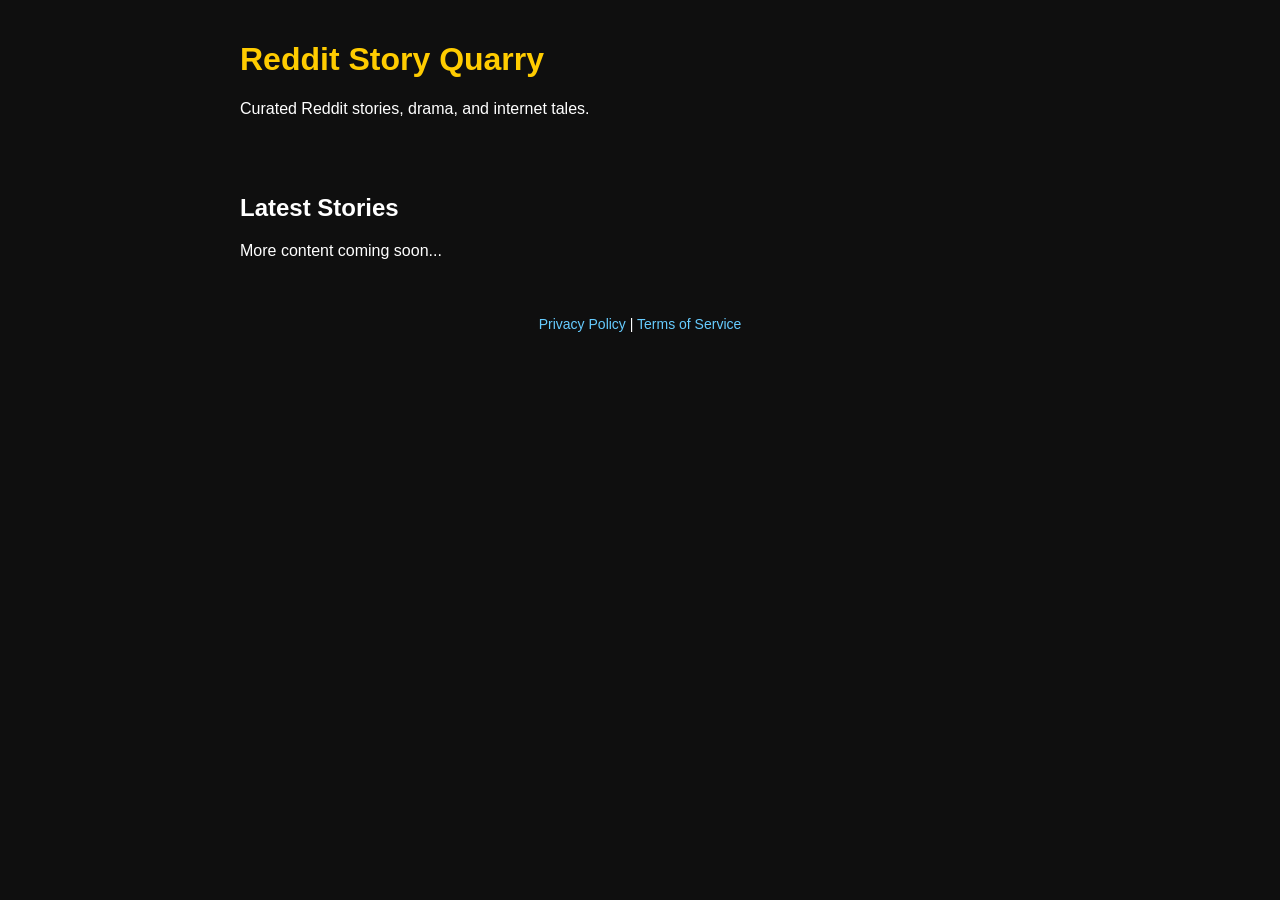
<file: index.html>
<!DOCTYPE html>
<html lang="en">
<head>
  <meta charset="UTF-8">
  <meta name="viewport" content="width=device-width, initial-scale=1.0">
  <title>Reddit Story Quarry</title>
  <link rel="stylesheet" href="style.css">
</head>
<body>

  <header class="container">
    <h1>Reddit Story Quarry</h1>
    <p>Curated Reddit stories, drama, and internet tales.</p>
  </header>

  <main class="container">
    <h2>Latest Stories</h2>
    <p>More content coming soon...</p>
  </main>

  <footer class="container footer">
    <a href="/privacy-policy.html">Privacy Policy</a> |
    <a href="/terms-of-service.html">Terms of Service</a>
  </footer>

</body>
</html>
</file>
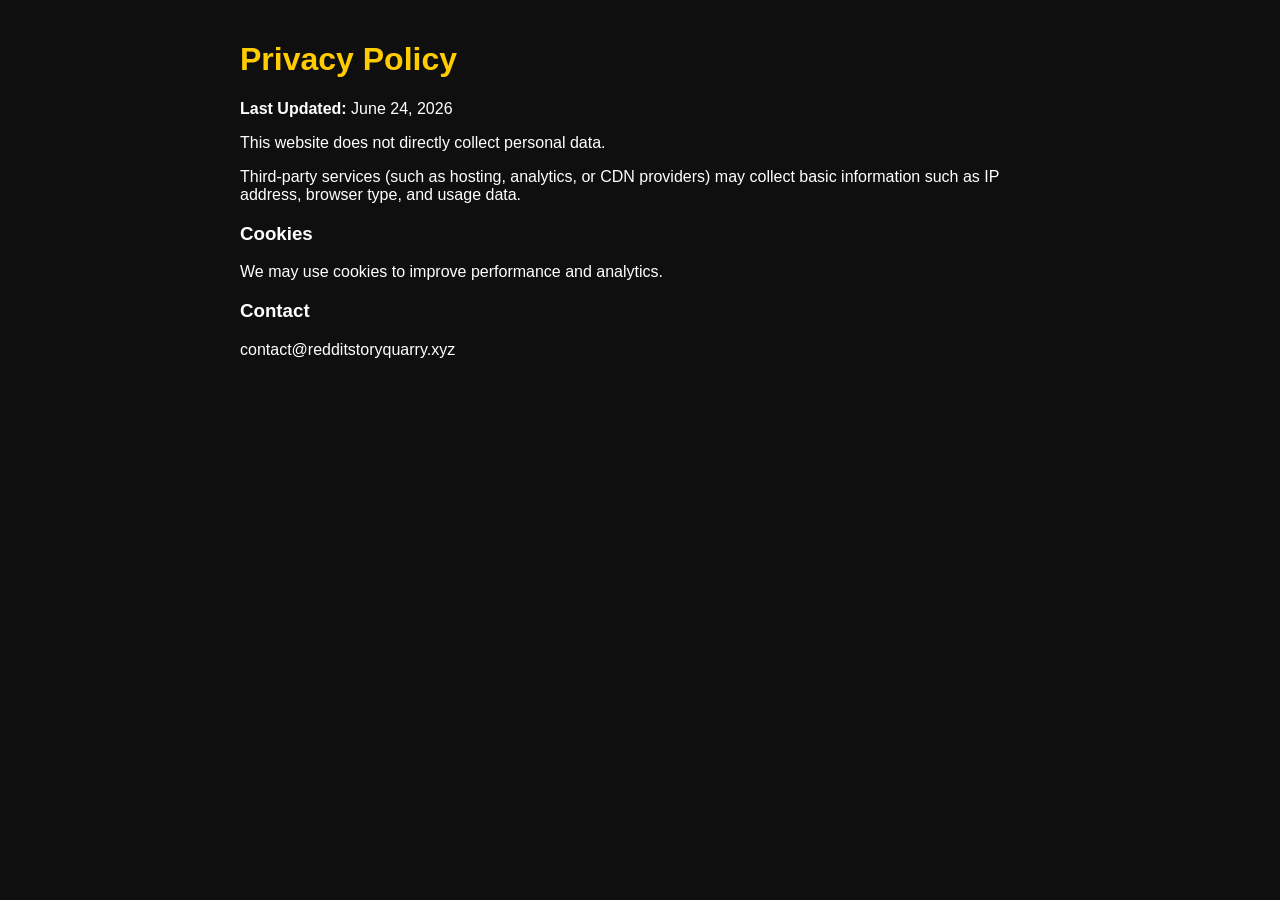
<file: privacy-policy.html>
<!DOCTYPE html>
<html lang="en">
<head>
  <meta charset="UTF-8">
  <title>Privacy Policy</title>
  <link rel="stylesheet" href="style.css">
</head>
<body>

<div class="container">
  <h1>Privacy Policy</h1>
  <p><strong>Last Updated:</strong> June 24, 2026</p>

  <p>This website does not directly collect personal data.</p>

  <p>Third-party services (such as hosting, analytics, or CDN providers) may collect basic information such as IP address, browser type, and usage data.</p>

  <h3>Cookies</h3>
  <p>We may use cookies to improve performance and analytics.</p>

  <h3>Contact</h3>
  <p>contact@redditstoryquarry.xyz</p>
</div>

</body>
</html>
</file>
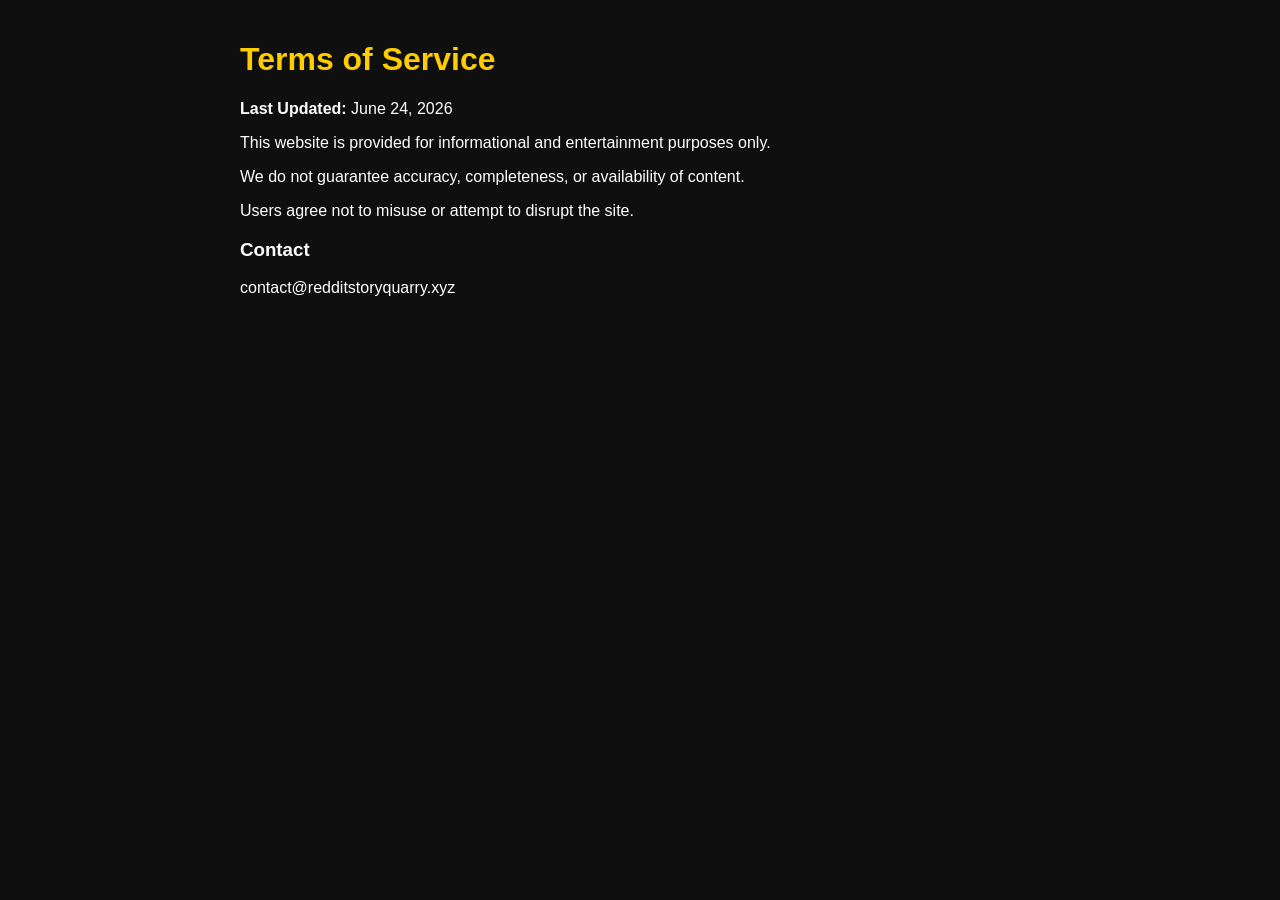
<file: terms-of-service.html>
<!DOCTYPE html>
<html lang="en">
<head>
  <meta charset="UTF-8">
  <title>Terms of Service</title>
  <link rel="stylesheet" href="style.css">
</head>
<body>

<div class="container">
  <h1>Terms of Service</h1>
  <p><strong>Last Updated:</strong> June 24, 2026</p>

  <p>This website is provided for informational and entertainment purposes only.</p>

  <p>We do not guarantee accuracy, completeness, or availability of content.</p>

  <p>Users agree not to misuse or attempt to disrupt the site.</p>

  <h3>Contact</h3>
  <p>contact@redditstoryquarry.xyz</p>
</div>

</body>
</html>
</file>
<file: style.css>
body {
  font-family: Arial, sans-serif;
  margin: 0;
  background: #0f0f0f;
  color: white;
}

.container {
  max-width: 800px;
  margin: auto;
  padding: 20px;
}

h1 {
  color: #ffcc00;
}

a {
  color: #66ccff;
  text-decoration: none;
}

.footer {
  text-align: center;
  padding: 20px;
  font-size: 14px;
}
</file>
